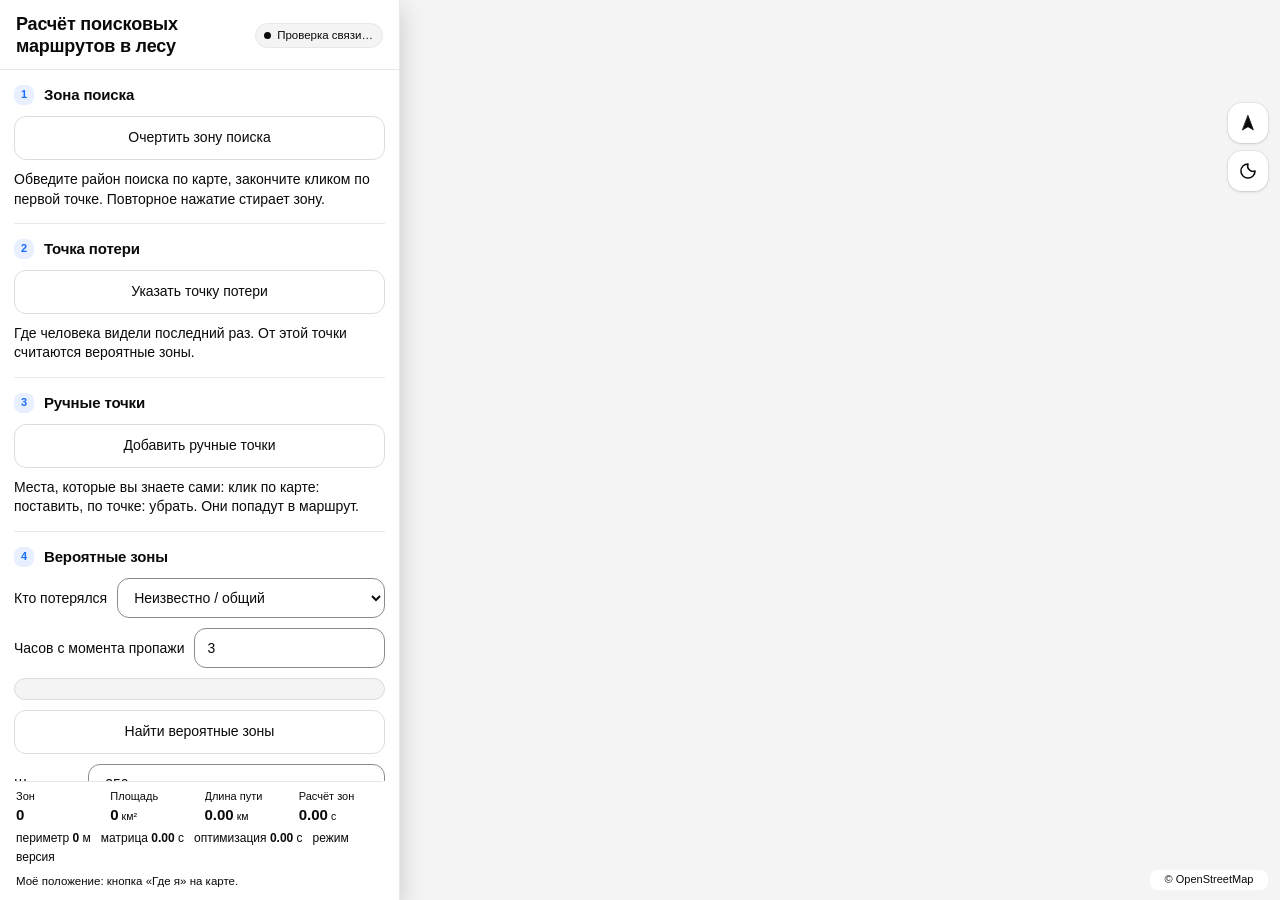
<file: index.html>
﻿<!DOCTYPE html>
<html lang="ru">
<head>
    <meta charset="UTF-8">
    <meta name="viewport" content="width=device-width, initial-scale=1.0">
    <title>Поиск людей в лесу — расчёт маршрутов</title>
    <link rel="manifest" href="manifest.json" />
    <meta name="theme-color" content="#f4efe6" />
    <meta http-equiv="refresh" content="0; url=main.html" />
    <style>
        body { font-family: Arial, sans-serif; background: #f4efe6; color: #332c24;
               display: flex; align-items: center; justify-content: center; height: 100vh; margin: 0; }
        .box { text-align: center; }
        a { color: #b26340; font-weight: bold; }
    </style>
</head>
<body>
    <div class="box">
        <p>Открываю приложение…</p>
        <p><a href="main.html">Если не открылось — нажмите сюда</a></p>
    </div>
</body>
</html>
</file>
